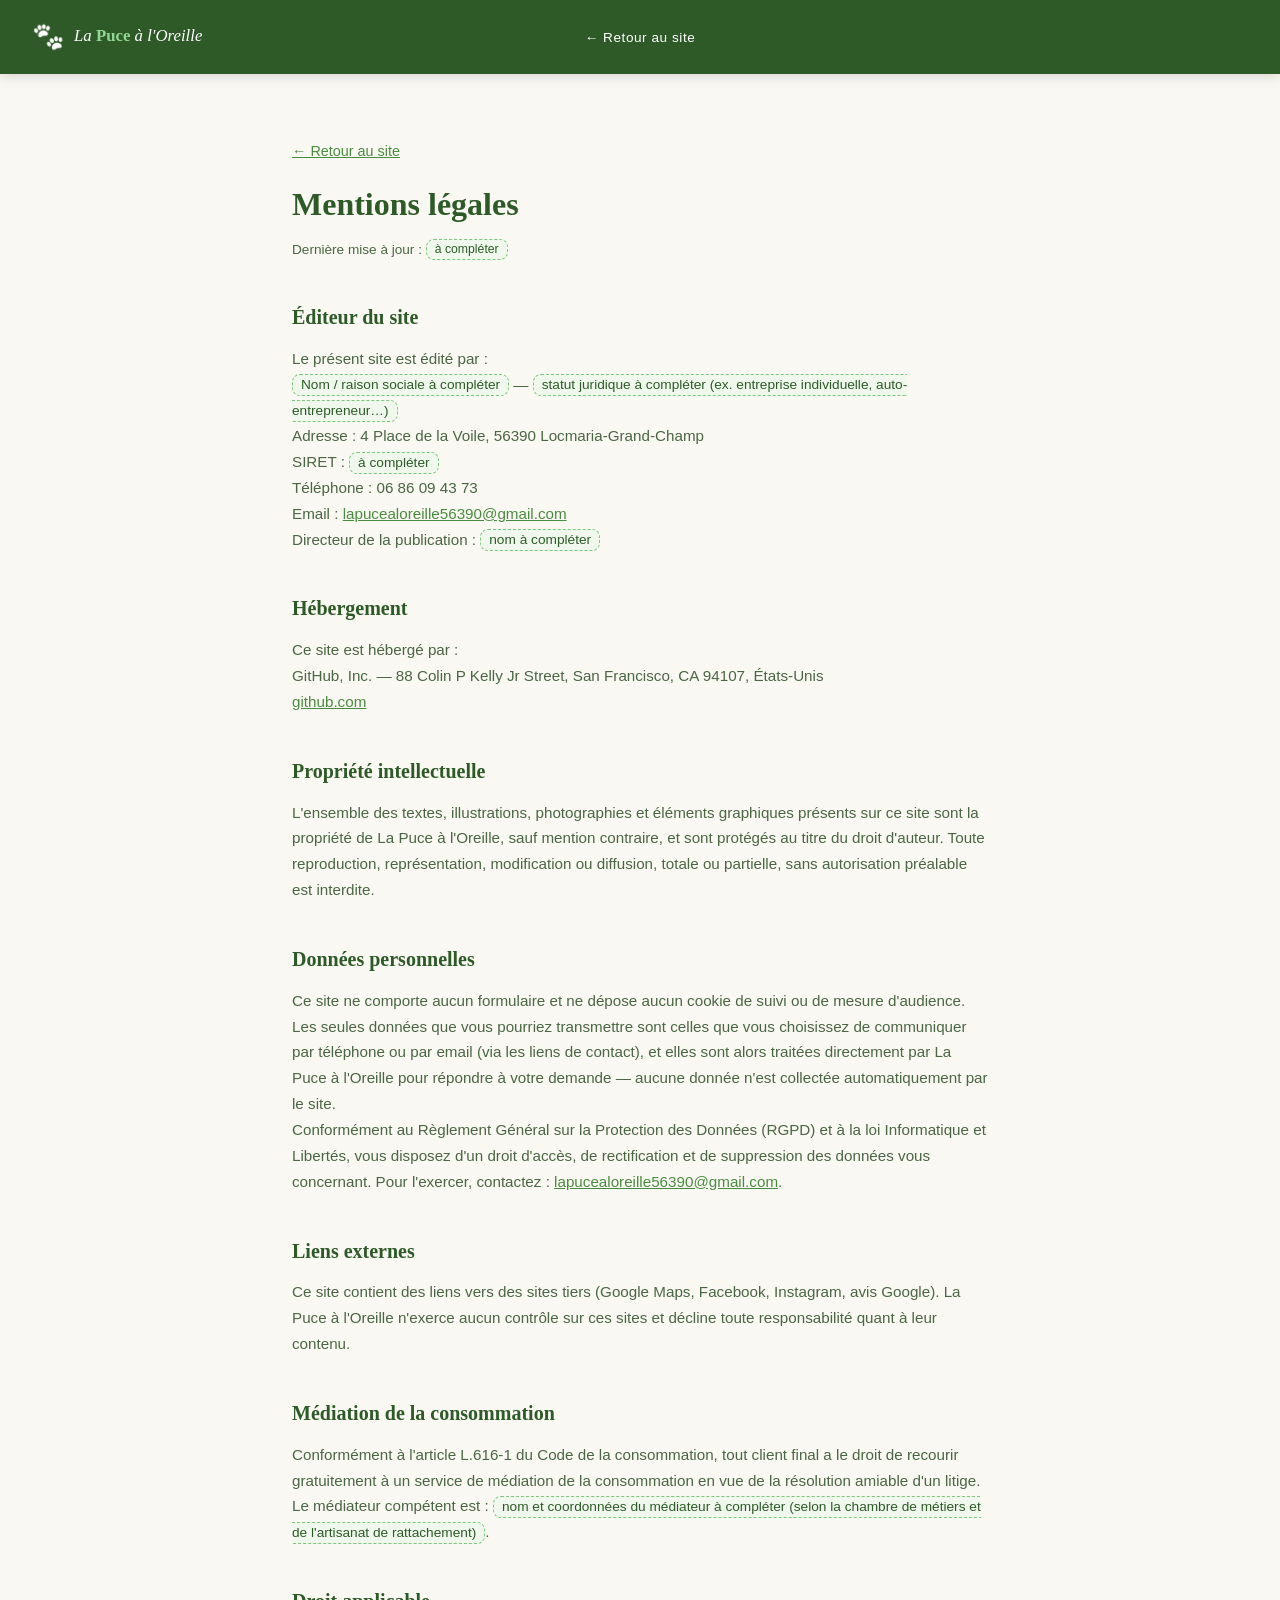
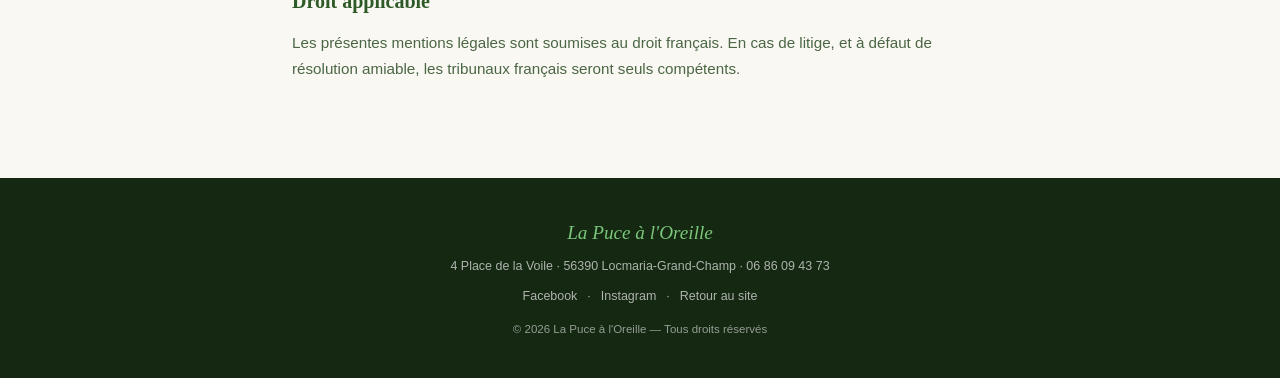
<file: mentions-legales.html>
<!DOCTYPE html>
<html lang="fr">
<head>
  <meta charset="UTF-8">
  <meta name="viewport" content="width=device-width, initial-scale=1.0">
  <meta http-equiv="Content-Security-Policy" content="default-src 'self'; style-src 'self'; script-src 'self'; img-src 'self' data:; object-src 'none'; base-uri 'self';">
  <meta name="robots" content="noindex, follow">
  <title>Mentions légales — La Puce à l'Oreille</title>
  <link rel="icon" type="image/svg+xml" href="images/favicon.svg">
  <link rel="apple-touch-icon" href="images/apple-touch-icon.png">
  <link rel="manifest" href="manifest.json">
  <meta name="theme-color" content="#2d5a27">
  <link rel="stylesheet" href="css/style.css?v=20260806a">
</head>
<body>

  <nav class="nav" id="nav">
    <a href="index.html" class="nav__logo">
      <span class="nav__patte" aria-hidden="true">🐾</span>
      <span class="nav__title">La <strong>Puce</strong> à l'Oreille</span>
    </a>
    <ul class="nav__links" style="grid-column: 3; justify-self: end;">
      <li><a href="index.html">← Retour au site</a></li>
    </ul>
  </nav>

  <main class="legal">
    <a class="legal__back" href="index.html">← Retour au site</a>
    <h1>Mentions légales</h1>
    <p class="legal__maj">Dernière mise à jour : <span class="legal__placeholder">à compléter</span></p>

    <h2>Éditeur du site</h2>
    <p>
      Le présent site est édité par :<br>
      <span class="legal__placeholder">Nom / raison sociale à compléter</span> — <span class="legal__placeholder">statut juridique à compléter (ex. entreprise individuelle, auto-entrepreneur…)</span><br>
      Adresse : 4 Place de la Voile, 56390 Locmaria-Grand-Champ<br>
      SIRET : <span class="legal__placeholder">à compléter</span><br>
      Téléphone : 06 86 09 43 73<br>
      Email : <a href="mailto:lapucealoreille56390@gmail.com">lapucealoreille56390@gmail.com</a><br>
      Directeur de la publication : <span class="legal__placeholder">nom à compléter</span>
    </p>

    <h2>Hébergement</h2>
    <p>
      Ce site est hébergé par :<br>
      GitHub, Inc. — 88 Colin P Kelly Jr Street, San Francisco, CA 94107, États-Unis<br>
      <a href="https://github.com" target="_blank" rel="noopener noreferrer">github.com</a>
    </p>

    <h2>Propriété intellectuelle</h2>
    <p>
      L'ensemble des textes, illustrations, photographies et éléments graphiques présents sur ce site sont la propriété de La Puce à l'Oreille, sauf mention contraire, et sont protégés au titre du droit d'auteur. Toute reproduction, représentation, modification ou diffusion, totale ou partielle, sans autorisation préalable est interdite.
    </p>

    <h2>Données personnelles</h2>
    <p>
      Ce site ne comporte aucun formulaire et ne dépose aucun cookie de suivi ou de mesure d'audience. Les seules données que vous pourriez transmettre sont celles que vous choisissez de communiquer par téléphone ou par email (via les liens de contact), et elles sont alors traitées directement par La Puce à l'Oreille pour répondre à votre demande — aucune donnée n'est collectée automatiquement par le site.
    </p>
    <p>
      Conformément au Règlement Général sur la Protection des Données (RGPD) et à la loi Informatique et Libertés, vous disposez d'un droit d'accès, de rectification et de suppression des données vous concernant. Pour l'exercer, contactez : <a href="mailto:lapucealoreille56390@gmail.com">lapucealoreille56390@gmail.com</a>.
    </p>

    <h2>Liens externes</h2>
    <p>
      Ce site contient des liens vers des sites tiers (Google Maps, Facebook, Instagram, avis Google). La Puce à l'Oreille n'exerce aucun contrôle sur ces sites et décline toute responsabilité quant à leur contenu.
    </p>

    <h2>Médiation de la consommation</h2>
    <p>
      Conformément à l'article L.616-1 du Code de la consommation, tout client final a le droit de recourir gratuitement à un service de médiation de la consommation en vue de la résolution amiable d'un litige. Le médiateur compétent est : <span class="legal__placeholder">nom et coordonnées du médiateur à compléter (selon la chambre de métiers et de l'artisanat de rattachement)</span>.
    </p>

    <h2>Droit applicable</h2>
    <p>
      Les présentes mentions légales sont soumises au droit français. En cas de litige, et à défaut de résolution amiable, les tribunaux français seront seuls compétents.
    </p>
  </main>

  <footer class="footer">
    <div class="footer__logo">La Puce à l'Oreille</div>
    <p class="footer__adresse">
      4 Place de la Voile · 56390 Locmaria-Grand-Champ · 06 86 09 43 73
    </p>
    <p class="footer__links">
      <a href="https://www.facebook.com/lapucealoreille56/" target="_blank" rel="noopener noreferrer">Facebook</a>
      <span>·</span>
      <a href="https://www.instagram.com/lapucealoreille56390/" target="_blank" rel="noopener noreferrer">Instagram</a>
      <span>·</span>
      <a href="index.html">Retour au site</a>
    </p>
    <p class="footer__copy">© <span id="copy-year-legal">2026</span> La Puce à l'Oreille — Tous droits réservés</p>
  </footer>

  <script src="js/legal.js?v=20260728a" defer></script>
</body>
</html>
</file>
<file: css/style.css>
/* ════════════════════════════════════════════
   LA PUCE À L'OREILLE — style.css
   ════════════════════════════════════════════ */

/* ── VARIABLES ── */
:root {
  --vert-fonce:    #2d5a27;
  --vert-moyen:    #4a8c3f;
  --vert-clair:    #7bc67a;
  --vert-clair-contrast: #94d693;
  --vert-pastel:   #c8e6c3;
  --vert-xlight:   #f0f8ee;
  --creme:         #faf8f3;
  --dore:          #d4a855;
  --texte:         #1e3a1a;
  --texte-doux:    #4a6644;
  --blanc:         #ffffff;

  --font-serif: Georgia, 'Times New Roman', serif;
  --font-sans:  Arial, Helvetica, sans-serif;

  --radius-sm:  8px;
  --radius-md:  16px;
  --radius-lg:  30px;
  --radius-pill:999px;

  --shadow-card: 0 2px 12px rgba(45,90,39,0.08);
  --shadow-hover:0 6px 24px rgba(45,90,39,0.15);

  --transition: 0.22s ease;
}

/* ── RESET ── */
*, *::before, *::after { box-sizing: border-box; margin: 0; padding: 0; }
html { scroll-behavior: smooth; overflow-x: hidden; }
body {
  font-family: var(--font-serif);
  background: var(--creme);
  color: var(--texte);
  overflow-x: hidden;
  line-height: 1.6;
}
img { max-width: 100%; height: auto; display: block; }
a  { color: inherit; }
.btn, .nav__logo, .nav__links a,
.stars-bar__link, .contact__card-value,
.social-btn, .footer__links a { text-decoration: none; }

/* Cruelty-Free tag */
.tag--cruelty {
  background: var(--vert-fonce);
  color: var(--blanc);
  font-weight: 700;
}

/* ── UTILITAIRES ── */
.eyebrow {
  font-family: var(--font-sans);
  font-size: 0.72rem;
  letter-spacing: 0.25em;
  text-transform: uppercase;
  color: #357a2c;
  margin-bottom: 0.7rem;
  display: block;
}
.eyebrow--light { color: rgba(255,255,255,0.78); }

.section__header {
  text-align: center;
  margin-bottom: 3rem;
}
.section__header h2 {
  font-size: clamp(1.7rem, 4vw, 2.5rem);
  color: var(--vert-fonce);
  line-height: 1.2;
  margin-bottom: 0.8rem;
}
.section__sub {
  font-family: var(--font-sans);
  color: var(--texte-doux);
  font-size: 1rem;
  max-width: 480px;
  margin: 0 auto;
  line-height: 1.65;
}

.section {
  padding: 5rem 2rem;
  max-width: 960px;
  margin: 0 auto;
}

.tag {
  background: var(--vert-pastel);
  color: var(--vert-fonce);
  padding: 0.3rem 0.85rem;
  border-radius: var(--radius-pill);
  font-family: var(--font-sans);
  font-size: 0.78rem;
  font-weight: 700;
  display: inline-block;
}

/* ── BOUTONS ── */
.btn {
  display: inline-flex;
  align-items: center;
  gap: 8px;
  padding: 0.85rem 1.9rem;
  border-radius: var(--radius-pill);
  font-family: var(--font-sans);
  font-size: 0.9rem;
  font-weight: 700;
  transition: transform var(--transition), box-shadow var(--transition), background var(--transition);
  cursor: pointer;
  border: none;
}
.btn:hover  { transform: translateY(-2px); }
.btn:active { transform: scale(0.98); }

.btn--primary {
  background: var(--vert-fonce);
  color: var(--blanc);
  box-shadow: 0 4px 16px rgba(45,90,39,0.25);
}

.btn--outline {
  border: 2px solid var(--vert-moyen);
  color: var(--vert-fonce);
  background: transparent;
}
.btn--outline:hover { background: var(--vert-xlight); }

.btn--outline-light {
  border: 2px solid rgba(255,255,255,0.55);
  color: var(--blanc);
  background: transparent;
}
.btn--outline-light:hover { background: rgba(255,255,255,0.12); border-color: var(--blanc); }

.btn--rdv {
  background-image:
    linear-gradient(to right, var(--blanc) 0%, var(--blanc) 47%, var(--vert-fonce) 53%, var(--vert-fonce) 100%),
    linear-gradient(var(--vert-clair), var(--vert-clair));
  background-size: 300% 100%, 100% 100%;
  background-position: 100% 0, 0 0;
  -webkit-background-clip: text, padding-box;
  background-clip: text, padding-box;
  -webkit-text-fill-color: transparent;
  color: var(--vert-fonce);
  font-size: 1rem;
  padding: 1rem 2.5rem;
  box-shadow: 0 4px 20px rgba(123,198,122,0.35);
  transition: transform var(--transition), box-shadow var(--transition), background-position 0.8s ease;
}
.btn--rdv:hover {
  background-position: 0% 0, 0 0;
}

.contact__actions { display: flex; align-items: center; gap: 1rem; flex-wrap: wrap; }

.contact__vitrine-frame {
  background: #fff;
  padding: 10px 10px 36px;
  border-radius: 3px;
  box-shadow:
    0 2px 8px rgba(0,0,0,0.1),
    0 18px 50px rgba(0,0,0,0.28);
  transform: rotate(-1.8deg);
  transition: transform 0.35s ease, box-shadow 0.35s ease;
}
.contact__vitrine-frame:hover {
  transform: rotate(0deg);
  box-shadow: 0 6px 16px rgba(0,0,0,0.12), 0 28px 60px rgba(0,0,0,0.3);
}
.contact__vitrine-frame img {
  width: 100%;
  height: auto;
  display: block;
  border-radius: 1px;
}

/* ══════════════════════════════════════════
   NAV
   ══════════════════════════════════════════ */
.nav {
  position: sticky;
  top: 0;
  z-index: 100;
  background: var(--vert-fonce);
  padding: 1rem 2rem;
  display: grid;
  grid-template-columns: 1fr auto 1fr;
  align-items: center;
  box-shadow: 0 2px 12px rgba(0,0,0,0.15);
}
.nav__logo {
  display: flex;
  align-items: center;
  gap: 10px;
}
.nav__patte { font-size: 26px; filter: brightness(0) invert(1); }
.nav__title {
  color: var(--blanc);
  font-size: 1.05rem;
  font-style: italic;
}
.nav__title strong {
  color: var(--vert-clair-contrast);
  font-style: normal;
}
.nav__links {
  list-style: none;
  display: flex;
  gap: 2rem;
  align-items: center;
  grid-column: 2;
  justify-content: center;
}
.nav__links a {
  color: var(--blanc);
  font-family: var(--font-sans);
  font-size: 0.85rem;
  letter-spacing: 0.04em;
  transition: color var(--transition);
}
.nav__links a:hover { color: var(--vert-clair); }
.nav__cta {
  background-image:
    linear-gradient(to right, var(--blanc) 0%, var(--blanc) 47%, var(--vert-fonce) 53%, var(--vert-fonce) 100%),
    linear-gradient(var(--vert-clair), var(--vert-clair)) !important;
  background-size: 300% 100%, 100% 100% !important;
  background-position: 100% 0, 0 0 !important;
  -webkit-background-clip: text, padding-box !important;
  background-clip: text, padding-box !important;
  -webkit-text-fill-color: transparent !important;
  color: var(--vert-fonce) !important;
  padding: 0.48rem 1.1rem;
  border-radius: var(--radius-pill);
  font-weight: 700 !important;
  letter-spacing: 0 !important;
  transition: background-position 0.8s ease !important;
}
.nav__cta:hover {
  background-position: 0% 0, 0 0 !important;
}

/* Burger mobile */
.nav__burger {
  display: none;
  flex-direction: column;
  gap: 5px;
  background: none;
  border: none;
  cursor: pointer;
  padding: 4px;
  grid-column: 3;
  justify-self: end;
}
.nav__burger span {
  display: block;
  width: 24px;
  height: 2px;
  background: var(--blanc);
  border-radius: 2px;
  transition: transform var(--transition), opacity var(--transition);
}
.nav__burger.open span:nth-child(1) { transform: translateY(7px) rotate(45deg); }
.nav__burger.open span:nth-child(2) { opacity: 0; }
.nav__burger.open span:nth-child(3) { transform: translateY(-7px) rotate(-45deg); }

/* ══════════════════════════════════════════
   HERO
   ══════════════════════════════════════════ */
/* Hero background: 5 fixed composite images (photo + chat + carlin + produits
   deja fusionnes dedans), une par palier de largeur. Le texte (titre/soustitre/
   bouton) est la seule chose qui reste en HTML, positionnee par-dessus via
   padding-top en pixels fixes calibres sur l'image de ce palier. */
.hero {
  background: url('../images/hero-desktop.webp?v=7') top center / 100% 100% no-repeat;
  background-color: #fff3d9;
  aspect-ratio: 1559 / 900;
  position: relative;
  overflow-x: clip;
  overflow-y: visible;
}
.hero__bg-dots {
  position: absolute;
  inset: 0;
  opacity: 0.04;
  background-image: radial-gradient(circle, white 1.5px, transparent 1.5px);
  background-size: 36px 36px;
  pointer-events: none;
  z-index: 1;
}
.hero__content {
  position: relative;
  z-index: 3;
  max-width: 540px;
  width: 100%;
  margin: 0 auto;
  text-align: center;
  padding-top: 22.8%;
}

.hero__title {
  font-size: 2.4rem;
  color: var(--vert-fonce);
  line-height: 1.18;
  margin-bottom: 1.2rem;
}
.hero__title em {
  font-style: normal;
  color: var(--vert-moyen);
}
.hero__sub {
  color: var(--texte-doux);
  font-size: 1.05rem;
  font-family: var(--font-sans);
  font-style: normal;
  line-height: 1.7;
  margin-bottom: 2.5rem;
}
.hero__actions { position: relative; display: flex; gap: 1rem; flex-wrap: wrap; justify-content: center; }


/* ══════════════════════════════════════════
   STARS BAR
   ══════════════════════════════════════════ */
.stars-bar {
  background: var(--vert-fonce);
  padding: 0.9rem 2rem;
  display: flex;
  justify-content: center;
  align-items: center;
  gap: 1.8rem;
  flex-wrap: wrap;
  border-top: 1px solid rgba(255,255,255,0.08);
  position: relative;
  z-index: 5;
}
.stars-bar__item {
  display: flex;
  align-items: center;
  gap: 7px;
  color: var(--blanc);
  font-family: var(--font-sans);
  font-size: 0.83rem;
}
.stars-bar__num {
  font-size: 1.1rem;
  font-weight: 700;
  color: var(--vert-clair-contrast);
}
.stars { color: var(--dore); letter-spacing: 2px; }
.stars__star { display: inline-block; color: var(--dore); transition: transform 0.3s ease, filter 0.3s ease; }
.stars-bar__sep { color: rgba(255,255,255,0.18); }
.stars-bar__link {
  display: flex;
  align-items: center;
  gap: 0.3rem;
  color: inherit;
  transition: opacity 0.2s;
}
.stars-bar__link:hover,
.stars-bar__link:focus-visible { opacity: 0.75; }
.stars-bar__link:hover .stars__star,
.stars-bar__link:focus-visible .stars__star { transform: scale(1.25); filter: brightness(1.35); }
.stars-bar__link:hover .stars__star:nth-child(1),
.stars-bar__link:focus-visible .stars__star:nth-child(1) { transition-delay: 0s; }
.stars-bar__link:hover .stars__star:nth-child(2),
.stars-bar__link:focus-visible .stars__star:nth-child(2) { transition-delay: 0.09s; }
.stars-bar__link:hover .stars__star:nth-child(3),
.stars-bar__link:focus-visible .stars__star:nth-child(3) { transition-delay: 0.18s; }
.stars-bar__link:hover .stars__star:nth-child(4),
.stars-bar__link:focus-visible .stars__star:nth-child(4) { transition-delay: 0.27s; }
.stars-bar__link:hover .stars__star:nth-child(5),
.stars-bar__link:focus-visible .stars__star:nth-child(5) { transition-delay: 0.36s; }

/* ══════════════════════════════════════════
   SERVICES
   ══════════════════════════════════════════ */
.section--services {
  max-width: 1200px;
}
.services-grid {
  display: grid;
  grid-template-columns: repeat(6, 1fr);
  gap: 2.2rem;
}
.service-card:nth-child(1),
.service-card:nth-child(2),
.service-card:nth-child(3) { grid-column: span 2; }
.service-card:nth-child(4),
.service-card:nth-child(5) { grid-column: span 3; }
.service-card:nth-child(4) .service-card__img,
.service-card:nth-child(5) .service-card__img { aspect-ratio: 5/2; }
.service-card:nth-child(4) h3,
.service-card:nth-child(5) h3 { font-size: 1.02rem; }
.service-card:nth-child(4) p,
.service-card:nth-child(5) p { font-size: 0.9rem; }
.service-card:nth-child(4) .service-card__prix,
.service-card:nth-child(5) .service-card__prix { font-size: 0.88rem; padding: 0.35rem 1.3rem; }
.service-card {
  background: var(--blanc);
  border: 1px solid var(--vert-pastel);
  border-radius: var(--radius-md);
  overflow: hidden;
  text-align: center;
  box-shadow: var(--shadow-card);
  transition: transform var(--transition), box-shadow var(--transition), border-color var(--transition);
  cursor: default;
  display: flex;
  flex-direction: column;
}
.service-card:hover {
  transform: translateY(-5px);
  box-shadow: var(--shadow-hover);
  border-color: var(--vert-moyen);
}
.service-card__img {
  width: 100%;
  aspect-ratio: 1;
  overflow: hidden;
  background: var(--vert-xlight);
}
.service-card__img img {
  width: 100%;
  height: 100%;
  object-fit: cover;
  transition: transform 0.4s ease;
}
.service-card:hover .service-card__img img {
  transform: scale(1.05);
}
.service-card:nth-child(4) .service-card__img img {
  object-position: left center;
}
.service-card h3 {
  font-size: 0.88rem;
  color: var(--vert-fonce);
  margin-bottom: 0.5rem;
  padding: 1.2rem 1.2rem 0;
}
.service-card p {
  font-family: var(--font-sans);
  font-size: 0.83rem;
  color: var(--texte-doux);
  line-height: 1.55;
  padding: 0 1.2rem;
  flex: 1;
}
.service-card__prix {
  display: inline-block;
  margin: 1rem auto 1.2rem;
  background: var(--vert-pastel);
  color: var(--vert-fonce);
  padding: 0.3rem 1rem;
  border-radius: var(--radius-pill);
  font-family: var(--font-sans);
  font-size: 0.82rem;
  font-weight: 700;
  letter-spacing: 0.04em;
}

.services-note {
  text-align: center;
  margin-top: 2rem;
  font-family: var(--font-sans);
  font-size: 0.83rem;
  color: var(--texte-doux);
  background: var(--vert-xlight);
  border: 1px solid var(--vert-pastel);
  border-radius: var(--radius-pill);
  padding: 0.6rem 1.5rem;
  display: flex;
  justify-content: center;
}

/* ══════════════════════════════════════════
   À PROPOS
   ══════════════════════════════════════════ */
.about {
  background: var(--vert-xlight);
  padding: 5rem 2rem;
}
.about__inner {
  max-width: 920px;
  margin: 0 auto;
  display: grid;
  grid-template-columns: 1fr 1.4fr;
  gap: 4rem;
  align-items: center;
}
.about__photo { position: relative; }
.about__frame {
  width: 100%;
  aspect-ratio: 4/5;
  border-radius: 40% 60% 60% 40% / 50% 40% 60% 50%;
  background:
    url('../images/cindy-et-chien.webp?v=2') center 30% / auto 130% no-repeat,
    linear-gradient(135deg, var(--vert-pastel), var(--vert-clair));
}
.about__badge {
  position: absolute;
  bottom: -12px;
  right: -12px;
  background: var(--vert-fonce);
  color: var(--blanc);
  padding: 0.8rem 1.2rem;
  border-radius: var(--radius-sm);
  font-family: var(--font-sans);
  font-size: 0.78rem;
  text-align: center;
  line-height: 1.4;
  box-shadow: var(--shadow-card);
}
.about__badge strong {
  display: block;
  font-size: 1.4rem;
  color: var(--vert-clair);
}
.about__text h2 {
  font-size: clamp(1.6rem, 3.5vw, 2rem);
  color: var(--vert-fonce);
  line-height: 1.2;
  margin-bottom: 1rem;
}
.about__text p {
  font-family: var(--font-sans);
  color: var(--texte-doux);
  line-height: 1.7;
  font-size: 0.95rem;
  margin-bottom: 1rem;
}
.about__tags {
  display: flex;
  flex-wrap: wrap;
  gap: 8px;
  margin-top: 1.5rem;
}

/* ══════════════════════════════════════════
   AVIS
   ══════════════════════════════════════════ */
.avis-section {
  background: var(--blanc);
  padding: 5rem 2rem;
  max-width: unset;
}
.avis-section .section__header { max-width: 960px; margin-left: auto; margin-right: auto; }
.avis-marquee {
  overflow: hidden;
  -webkit-mask-image: linear-gradient(to right, transparent 0%, #000 10%, #000 90%, transparent 100%);
  mask-image: linear-gradient(to right, transparent 0%, #000 10%, #000 90%, transparent 100%);
  margin: 0 -2rem;
  padding: 0.5rem 0 1rem;
}
.avis-marquee__track {
  display: flex;
  gap: 1.5rem;
  width: max-content;
  animation: marquee-avis 32s linear infinite;
}
.avis-marquee:hover .avis-marquee__track {
  animation-play-state: paused;
}
@keyframes marquee-avis {
  from { transform: translateX(0); }
  to   { transform: translateX(-50%); }
}
.avis-card {
  width: 320px;
  flex-shrink: 0;
  background: var(--vert-xlight);
  border: 1px solid var(--vert-pastel);
  border-radius: var(--radius-md);
  padding: 1.6rem;
  display: flex;
  flex-direction: column;
  gap: 1rem;
  transition: transform var(--transition), box-shadow var(--transition);
}
.avis-card:hover {
  transform: translateY(-3px);
  box-shadow: 0 8px 24px rgba(45,90,39,0.12);
}
.avis-card__stars {
  color: var(--dore);
  font-size: 1.05rem;
  letter-spacing: 2px;
}
.avis-card__text {
  font-style: italic;
  color: var(--texte);
  line-height: 1.65;
  font-size: 0.91rem;
  flex: 1;
}
.avis-card__auteur {
  display: flex;
  align-items: center;
  gap: 10px;
  border-top: 1px solid var(--vert-pastel);
  padding-top: 1rem;
}
.avis-card__avatar {
  width: 38px; height: 38px;
  border-radius: 50%;
  background: var(--vert-fonce);
  color: var(--blanc);
  display: flex; align-items: center; justify-content: center;
  font-family: var(--font-sans);
  font-size: 0.82rem;
  font-weight: 700;
  flex-shrink: 0;
}
.avis-card__nom {
  font-family: var(--font-sans);
  font-weight: 700;
  font-size: 0.85rem;
  color: var(--vert-fonce);
}
.avis-card__chien {
  font-family: var(--font-sans);
  font-size: 0.75rem;
  color: var(--texte-doux);
}
.avis-cta {
  text-align: center;
  margin-top: 2.5rem;
}

/* ══════════════════════════════════════════
   CONSEILS
   ══════════════════════════════════════════ */
.conseils {
  padding: 5rem 2rem;
  background: var(--vert-xlight);
}
/* Conseils — grille photo */
.conseils-grid {
  display: grid;
  grid-template-columns: repeat(4, 1fr);
  gap: 0.9rem;
  max-width: 1100px;
  margin: 2.5rem auto 0;
}
.conseil-item {
  position: relative;
  overflow: hidden;
  border-radius: var(--radius-md);
  cursor: pointer;
  background: none;
  border: none;
  padding: 0;
  aspect-ratio: 4/3;
  display: block;
}
.conseil-item img {
  width: 100%;
  height: 100%;
  object-fit: cover;
  display: block;
  transition: transform 0.4s ease;
}
.conseil-item__title {
  position: absolute;
  bottom: 0; left: 0; right: 0;
  background: linear-gradient(to top, rgba(20,40,18,0.88) 0%, rgba(20,40,18,0.15) 65%, transparent 100%);
  color: #fff;
  padding: 2rem 0.85rem 0.7rem;
  font-family: var(--font-sans);
  font-size: 0.78rem;
  font-weight: 600;
  line-height: 1.3;
  text-align: left;
}
.conseil-item:hover img { transform: scale(1.05); }
.conseil-item:hover .conseil-item__title {
  background: linear-gradient(to top, rgba(20,40,18,0.96) 0%, rgba(20,40,18,0.25) 65%, transparent 100%);
}
.conseil-item:focus-visible {
  outline: 2px solid var(--vert-clair);
  outline-offset: 2px;
}

/* ══════════════════════════════════════════
   LIGHTBOX
   ══════════════════════════════════════════ */
.lightbox {
  position: fixed;
  inset: 0;
  background: rgba(0,0,0,0.92);
  z-index: 500;
  display: flex;
  align-items: flex-start;
  justify-content: center;
  overflow-y: auto;
  padding: 2rem 1rem;
  opacity: 0;
  pointer-events: none;
  transition: opacity 0.22s ease;
}
.lightbox.open {
  opacity: 1;
  pointer-events: auto;
}
.lightbox__inner {
  position: relative;
  width: min(96vw, 600px);
  flex-shrink: 0;
  margin: auto;
}
.lightbox__img {
  display: block;
  width: 100%;
  height: auto;
  border-radius: var(--radius-md);
  box-shadow: 0 24px 80px rgba(0,0,0,0.6);
  transform-origin: center center;
  will-change: transform;
  user-select: none;
  -webkit-user-drag: none;
}
.lightbox__hint {
  position: absolute;
  bottom: -2rem;
  left: 0; right: 0;
  text-align: center;
  font-family: var(--font-sans);
  font-size: 0.7rem;
  color: rgba(255,255,255,0.5);
  pointer-events: none;
  transition: opacity 0.8s ease;
  white-space: nowrap;
}
.lightbox__close {
  position: absolute;
  top: -13px;
  right: -13px;
  width: 34px;
  height: 34px;
  border-radius: 50%;
  background: var(--vert-fonce);
  border: 2px solid rgba(255,255,255,0.35);
  color: var(--blanc);
  font-size: 0.88rem;
  line-height: 1;
  cursor: pointer;
  display: flex;
  align-items: center;
  justify-content: center;
  transition: background var(--transition), transform var(--transition);
  z-index: 1;
}
.lightbox__close:hover { background: var(--vert-moyen); transform: scale(1.1); }

/* ══════════════════════════════════════════
   GALERIE
   ══════════════════════════════════════════ */
.galerie {
  padding: 5rem 0 4rem;
  background: var(--creme);
}
.galerie .section__header {
  padding: 0 2rem;
  margin-bottom: 4.5rem;
  text-align: center;
}
.galerie .section__header h2 { color: var(--texte); }
.galerie .eyebrow { color: #357a2c; }

/* ── CAROUSEL ── */
.carousel {
  position: relative;
  max-width: 1200px;
  margin: 0 auto;
  padding: 0 0 4rem;
}
.carousel__viewport {
  overflow-x: hidden;
  overflow-y: visible;
}
.carousel__track {
  display: flex;
  transition: transform 0.5s cubic-bezier(0.4, 0, 0.2, 1);
  will-change: transform;
}
.carousel__slide {
  min-width: 100%;
  padding: 2rem 2.5rem;
}
.carousel__pair {
  display: flex;
  align-items: center;
  gap: 1rem;
}
.carousel__photo {
  flex: 1;
  position: relative;
  border-radius: var(--radius-md);
  overflow: hidden;
  transition: transform 0.4s ease;
  will-change: transform;
}
.carousel__photo img {
  width: 100%;
  height: auto;
  display: block;
  border-radius: var(--radius-md);
}
.carousel__photo:hover {
  transform: scale(1.08);
  z-index: 2;
}
.carousel__slide--vertical .carousel__photo {
  background: #f0f0ec;
  border-radius: var(--radius-md);
  overflow: hidden;
  display: flex;
  align-items: center;
  justify-content: center;
}
.carousel__slide--vertical .carousel__photo img {
  max-height: 480px;
  width: auto;
  height: auto;
  object-fit: contain;
  border-radius: var(--radius-md);
}
.carousel__badge {
  position: absolute;
  bottom: 10px;
  left: 10px;
  padding: 4px 12px;
  border-radius: var(--radius-pill);
  font-family: var(--font-sans);
  font-size: 0.65rem;
  font-weight: 700;
  letter-spacing: 0.1em;
  text-transform: uppercase;
}
.carousel__badge--avant {
  background: rgba(0,0,0,0.45);
  color: rgba(255,255,255,0.9);
}
.carousel__badge--apres {
  background: var(--vert-fonce);
  color: var(--blanc);
  border: 1px solid rgba(123,198,122,0.5);
}
.carousel__arrow {
  font-size: 1.4rem;
  color: var(--vert-moyen);
  flex-shrink: 0;
  opacity: 0.6;
}
.carousel__race {
  text-align: center;
  color: var(--texte-doux);
  font-family: var(--font-sans);
  font-size: 0.72rem;
  font-weight: 700;
  letter-spacing: 0.18em;
  text-transform: uppercase;
  margin-top: 1rem;
}
.carousel__btn {
  position: absolute;
  top: 38%;
  transform: translateY(-50%);
  width: 48px;
  height: 48px;
  border-radius: 50%;
  background: var(--blanc);
  border: 1px solid rgba(0,0,0,0.1);
  color: var(--vert-fonce);
  font-size: 1.8rem;
  line-height: 1;
  cursor: pointer;
  display: flex;
  align-items: center;
  justify-content: center;
  box-shadow: var(--shadow-card);
  transition: background 0.2s, box-shadow 0.2s;
  z-index: 10;
}
.carousel__btn:hover { background: var(--vert-xlight); box-shadow: var(--shadow-hover); }
.carousel__btn--prev { left: -24px; }
.carousel__btn--next { right: -24px; }
.carousel__dots {
  position: absolute;
  bottom: 1.2rem;
  left: 0; right: 0;
  display: flex;
  justify-content: center;
}
.carousel__dot {
  /* Cible tactile 24×24 (WCAG) autour d'un point visuel plus petit */
  width: 24px;
  height: 24px;
  padding: 0;
  border: none;
  background: none;
  cursor: pointer;
  display: flex;
  align-items: center;
  justify-content: center;
}
.carousel__dot::after {
  content: '';
  width: 7px;
  height: 7px;
  border-radius: 50%;
  background: rgba(0,0,0,0.18);
  transition: background 0.2s, transform 0.2s;
}
.carousel__dot.active::after {
  background: var(--vert-moyen);
  transform: scale(1.35);
}

/* ══════════════════════════════════════════
   CONTACT
   ══════════════════════════════════════════ */
.contact {
  background: linear-gradient(150deg, var(--vert-fonce) 0%, #1a3816 100%);
  padding: 6rem 2rem;
  position: relative;
  overflow: hidden;
}
.contact::before {
  content: '';
  position: absolute; inset: 0;
  background-image:
    radial-gradient(circle at 25% 75%, rgba(123,198,122,0.09) 0%, transparent 50%),
    radial-gradient(circle at 75% 25%, rgba(123,198,122,0.07) 0%, transparent 50%);
  pointer-events: none;
}
.contact__inner { position: relative; z-index: 2; max-width: 1250px; margin: 0 auto; }
.contact__layout {
  display: grid;
  grid-template-columns: 1.35fr 1fr;
  gap: 4rem;
  align-items: center;
}
.contact__info h2 {
  font-size: clamp(1.8rem, 4.5vw, 3rem);
  color: var(--blanc);
  line-height: 1.15;
  margin-bottom: 1rem;
}
.contact__sub {
  font-family: var(--font-sans);
  color: rgba(255,255,255,0.68);
  margin: 0 0 2.5rem;
  font-size: 1rem;
  line-height: 1.6;
}
.contact__cards {
  display: flex;
  flex-direction: column;
  gap: 0.75rem;
  margin-bottom: 2rem;
}
.contact__card {
  background: rgba(255,255,255,0.08);
  border: 1px solid rgba(255,255,255,0.14);
  border-radius: var(--radius-md);
  padding: 1.1rem 1.6rem;
  color: var(--blanc);
  font-family: var(--font-sans);
  display: flex;
  align-items: center;
  gap: 12px;
  font-size: 0.85rem;
  transition: background var(--transition);
}
.contact__card:hover { background: rgba(255,255,255,0.13); }
.contact__card > span { display: flex; opacity: 0.7; flex-shrink: 0; }
.contact__card-label { color: rgba(255,255,255,0.75); font-size: 0.72rem; margin-bottom: 2px; }
.contact__card-value {
  font-weight: 700;
  font-size: 0.92rem;
  color: var(--blanc);
  transition: color var(--transition);
}
.contact__card-value.contact__card-value--email { font-size: 0.78rem; word-break: break-all; }
.contact__card-value:hover { color: var(--vert-clair); }
.contact__card--social { flex-direction: column; align-items: flex-start; gap: 0.6rem; }
.social-links { display: flex; gap: 0.6rem; flex-wrap: wrap; margin-top: 0.4rem; }
.social-btn {
  display: inline-flex;
  align-items: center;
  gap: 0.4rem;
  padding: 0.4rem 1rem;
  border-radius: var(--radius-pill);
  font-family: var(--font-sans);
  font-size: 0.8rem;
  font-weight: 700;
  transition: opacity 0.2s, transform 0.2s;
}
.social-btn:hover { opacity: 0.85; transform: translateY(-1px); }
.social-btn--fb { background: #1877f2; color: #fff; }
.social-btn--ig { background: linear-gradient(135deg, #f58529, #dd2a7b, #8134af); color: #fff; }

.contact__map-frame {
  margin-top: 3.5rem;
  border-radius: var(--radius-md);
  overflow: hidden;
  border: 1px solid rgba(255,255,255,0.14);
  box-shadow: 0 8px 30px rgba(0,0,0,0.25);
  line-height: 0;
}
.contact__map-frame iframe { display: block; width: 100%; height: 320px; border: 0; filter: grayscale(0.15) contrast(1.05); }

/* ══════════════════════════════════════════
   FOOTER
   ══════════════════════════════════════════ */
.footer {
  background: #142812;
  padding: 2.5rem 2rem;
  text-align: center;
}
.footer__logo {
  font-style: italic;
  color: var(--vert-clair);
  font-size: 1.2rem;
  margin-bottom: 0.5rem;
}
.footer__adresse {
  font-family: var(--font-sans);
  font-size: 0.78rem;
  color: rgba(255,255,255,0.65);
  line-height: 1.7;
  margin-bottom: 0.6rem;
}
.footer__tel {
  white-space: nowrap;
}
.footer__links {
  font-family: var(--font-sans);
  font-size: 0.78rem;
  color: rgba(255,255,255,0.6);
  margin-bottom: 0.8rem;
  display: flex;
  justify-content: center;
  align-items: center;
  gap: 10px;
  flex-wrap: wrap;
}
.footer__links a {
  color: rgba(255,255,255,0.65);
  transition: color var(--transition);
}
.footer__links a:hover { color: var(--vert-clair); }
.footer__copy {
  font-family: var(--font-sans);
  font-size: 0.72rem;
  color: rgba(255,255,255,0.55);
}

/* ══════════════════════════════════════════
   SCROLL PROGRESS + BACK TO TOP
   ══════════════════════════════════════════ */
.scroll-progress {
  position: fixed;
  top: 0;
  left: 0;
  right: 0;
  height: 3px;
  background: rgba(10,28,10,0.35);
  backdrop-filter: blur(4px);
  -webkit-backdrop-filter: blur(4px);
  z-index: 101;
  pointer-events: none;
}
.scroll-progress__fill {
  height: 100%;
  width: 0%;
  background: linear-gradient(90deg, var(--vert-moyen), var(--vert-clair));
  transition: width 0.08s linear;
}

.btn-rdv-sticky { display: none; }

.back-to-top {
  position: fixed;
  bottom: 1.8rem;
  right: 1.5rem;
  width: 44px;
  height: 44px;
  border-radius: 50%;
  border: 1px solid rgba(255,255,255,0.18);
  background: rgba(20,48,20,0.62);
  backdrop-filter: blur(14px);
  -webkit-backdrop-filter: blur(14px);
  color: var(--blanc);
  cursor: pointer;
  display: flex;
  align-items: center;
  justify-content: center;
  z-index: 99;
  opacity: 0;
  transform: translateY(10px);
  transition: opacity 0.3s ease, transform 0.3s ease, background 0.2s ease;
  pointer-events: none;
}
.back-to-top.visible {
  opacity: 1;
  transform: translateY(0);
  pointer-events: auto;
}
.back-to-top:hover {
  background: rgba(45,90,39,0.82);
}
.back-to-top:focus-visible {
  outline: 2px solid var(--vert-clair);
  outline-offset: 3px;
}

/* ══════════════════════════════════════════
   RESPONSIVE
   ══════════════════════════════════════════ */
@media (max-width: 1024px) {
  .section { padding: 5rem 2.5rem; }

  /* Services : 3 par ligne, même taille ; la 2e ligne (2 cartes) se centre
     au lieu de rester collée à gauche d'une 3e colonne vide. */
  .services-grid {
    display: flex;
    flex-wrap: wrap;
    justify-content: center;
    gap: 1.8rem;
  }
  .service-card { flex: 0 1 calc((100% - 3.6rem) / 3); }
  .service-card:nth-child(4) .service-card__img,
  .service-card:nth-child(5) .service-card__img { aspect-ratio: 1; }

  .hero__title { font-size: 2rem; }
  .hero__content { max-width: 440px; }

  /* Conseils : grille 2 colonnes */
  .conseils-grid { grid-template-columns: repeat(2, 1fr); gap: 0.7rem; }

  /* À-propos : réduire l'espace */
  .about__inner { gap: 3rem; }

  /* Contact : donner un peu plus de place au texte (adresse email) sur tablette */
  .contact__layout { grid-template-columns: 1.05fr 1fr; }
  /* Le titre suit la largeur de la fenêtre (4.5vw) mais la colonne, elle,
     ne fait qu'~1/2 de cette largeur en 2 colonnes : sans ça le <br> forcé
     retombe sur 4 lignes au lieu de 2. */
  .contact__info h2 { font-size: clamp(1.5rem, 3.4vw, 2.2rem); }
}

/* Hero — image composite dediee (897x675) : fond + chat + carlin deja fusionnes */
@media (min-width: 859px) and (max-width: 1024px) {
  .hero { background-image: url('../images/hero-tablet-897.webp?v=7'); aspect-ratio: 897 / 675; }
  .hero__content { padding-top: 39.58%; }
}

/* Hero — image composite dediee (820x648) */
@media (min-width: 768px) and (max-width: 858px) {
  .hero { background-image: url('../images/hero-tablet-820.webp?v=7'); aspect-ratio: 820 / 648; }
  .hero__content { padding-top: 39.88%; }
}

@media (max-width: 900px) {
  .nav__links {
    display: none;
    flex-direction: column;
    position: absolute;
    top: 100%;
    left: 0; right: 0;
    background: var(--vert-fonce);
    padding: 1.5rem 2rem;
    gap: 1.2rem;
    box-shadow: 0 4px 20px rgba(0,0,0,0.2);
  }
  .nav__links.open { display: flex; }
  .nav__burger { display: flex; grid-column: 2; }
  .nav { grid-template-columns: auto 1fr; padding: 0.9rem 1.2rem; }
  .nav__title { white-space: nowrap; }
}

@media (max-width: 767px) {
  .hero__content { max-width: 100%; padding-left: 1.5rem; padding-right: 1.5rem; }
  .hero__title { font-size: 1.8rem; white-space: normal; }

  .about__inner {
    grid-template-columns: 1fr;
    gap: 2.5rem;
  }
  .about__frame { max-width: 260px; margin: 0 auto; }

  /* Services → 2 colonnes + cartes plus petites */
  .service-card__img { aspect-ratio: 4/3; }
  .service-card h3 { padding: 0.6rem 0.8rem 0; font-size: 0.8rem; }
  .service-card p { padding: 0 0.8rem; font-size: 0.76rem; }
  .service-card__prix { font-size: 0.78rem; padding: 0.28rem 1rem; }

  .services-grid { display: grid; grid-template-columns: 1fr 1fr; }
  .service-card { flex: none; }
  .service-card:nth-child(1),
  .service-card:nth-child(2),
  .service-card:nth-child(3),
  .service-card:nth-child(4) { grid-column: span 1 !important; }
  .service-card:nth-child(5) { grid-column: 1 / span 2 !important; }
  /* nth-child(4) (SPA) reste une carte normale sur mobile — seule
     nth-child(5) (Griffes) est en pleine largeur et garde le
     traitement "carte vedette" hérité du bloc tablette ci-dessus. */
  .service-card:nth-child(4) .service-card__img { aspect-ratio: 4/3; }
  .service-card:nth-child(5) .service-card__img { aspect-ratio: 1; }
  .service-card:nth-child(4) h3 { font-size: 0.8rem; }
  .service-card:nth-child(5) h3 { font-size: 0.88rem; }
  .service-card:nth-child(4) p { font-size: 0.76rem; }
  .service-card:nth-child(5) p { font-size: 0.83rem; }
  .service-card:nth-child(4) .service-card__prix { font-size: 0.78rem; padding: 0.28rem 1rem; }

  /* Carousel mobile — avant en haut, après en bas */
  .carousel__pair { flex-direction: column; align-items: stretch; gap: 2.5rem; }
  .carousel__arrow { display: none; }
  .carousel__btn--prev { left: 4px; }
  .carousel__btn--next { right: 4px; }
  .carousel { padding: 0 0 3.5rem; }

  /* Contact mobile — colonne unique */
  .contact__layout { grid-template-columns: 1fr; gap: 2.5rem; }
  .contact__vitrine-frame { max-width: 390px; margin: 0 auto; }
  .contact__cards { flex-direction: column; }
  .contact__card { width: auto; max-width: none; text-align: left; }

  .stars-bar { gap: 1rem; }
  .stars-bar__sep { display: none; }
  .stars-bar__item--desktop { display: none; }
  .stars-bar__sep--desktop { display: none; }

  /* Bouton RDV fixe */
  .btn-rdv-sticky {
    display: flex;
    align-items: center;
    gap: 0.5rem;
    position: fixed;
    bottom: 1.4rem;
    left: 50%;
    transform: translateX(-50%);
    background: var(--vert-fonce);
    color: var(--blanc);
    padding: 0.85rem 1.9rem;
    border-radius: var(--radius-pill);
    font-family: var(--font-sans);
    font-size: 0.95rem;
    font-weight: 700;
    white-space: nowrap;
    box-shadow: 0 4px 24px rgba(20,40,18,0.5), 0 0 0 1px rgba(255,255,255,0.07);
    z-index: 200;
    transition: transform 0.18s ease, box-shadow 0.18s ease;
  }
  .btn-rdv-sticky:active {
    transform: translateX(-50%) scale(0.96);
    box-shadow: 0 2px 12px rgba(20,40,18,0.4);
  }
}

/* Hero — image composite dediee (430x545) : fond + chat + carlin, pas de produits */
@media (min-width: 421px) and (max-width: 767px) {
  .hero { background-image: url('../images/hero-mobile-430.webp?v=7'); aspect-ratio: 430 / 545; }
  .hero__content { padding-top: 37.67%; }
}

/* Hero — image composite dediee (393x520) */
@media (max-width: 420px) {
  .hero { background-image: url('../images/hero-mobile-393.webp?v=7'); aspect-ratio: 393 / 520; }
  .hero__content { padding-top: 37.66%; }
}

@media (max-width: 480px) {
  .section { padding: 3.5rem 1.2rem; }

  /* Services → 2 colonnes compactes */
  .services-grid { gap: 1.1rem; }
  .service-card h3 { font-size: 0.76rem; }
  .service-card p { font-size: 0.72rem; }
  .service-card__prix { font-size: 0.74rem; padding: 0.24rem 0.85rem; }

  .carousel__pair { gap: 2rem; }
  .carousel__btn { width: 44px; height: 44px; font-size: 1.4rem; }

  .contact__vitrine-frame { max-width: 320px; }
}

/* ════════════════════════════════════════════
   ANIMATIONS
   ════════════════════════════════════════════ */

/* ── FADE UP (déclenché par IntersectionObserver) ── */
.fade-up {
  opacity: 0;
  transform: translateY(28px);
  transition:
    opacity 0.55s ease,
    transform 0.55s ease;
  transition-delay: var(--delay, 0ms);
}
.fade-up.visible {
  opacity: 1;
  transform: translateY(0);
}
.about__text.fade-up { --delay: 100ms; }
.services-grid .service-card:nth-child(1) { --delay: 0ms; }
.services-grid .service-card:nth-child(2) { --delay: 80ms; }
.services-grid .service-card:nth-child(3) { --delay: 160ms; }
.services-grid .service-card:nth-child(4) { --delay: 240ms; }
.services-grid .service-card:nth-child(5) { --delay: 320ms; }

/* ── NAV scrollée ── */
.nav--scrolled {
  box-shadow: 0 4px 24px rgba(0,0,0,0.22);
}

/* ── Hover patte footer ── */
.footer__logo:hover { cursor: default; }

/* ══════════════════════════════════════════
   PAGE MENTIONS LÉGALES
   ══════════════════════════════════════════ */
.legal { max-width: 760px; margin: 0 auto; padding: 4rem 2rem 6rem; }
.legal h1 { font-size: 2rem; color: var(--vert-fonce); margin-bottom: 0.5rem; }
.legal .legal__maj { font-family: var(--font-sans); color: var(--texte-doux); font-size: 0.85rem; margin-bottom: 2.5rem; }
.legal h2 { font-family: var(--font-serif); font-size: 1.25rem; color: var(--vert-fonce); margin: 2.5rem 0 0.8rem; }
.legal p, .legal li { font-family: var(--font-sans); color: var(--texte-doux); font-size: 0.95rem; line-height: 1.7; }
.legal ul { margin: 0 0 1rem 1.2rem; }
.legal a { color: var(--vert-moyen); text-decoration: underline; }
.legal__placeholder {
  background: var(--vert-xlight);
  border: 1px dashed var(--vert-clair);
  border-radius: var(--radius-sm);
  padding: 0.15rem 0.5rem;
  font-family: var(--font-sans);
  font-size: 0.9em;
  color: var(--vert-fonce);
}
.legal__back { display: inline-block; margin-bottom: 1rem; font-family: var(--font-sans); font-size: 0.9rem; }

/* ══════════════════════════════════════════
   PAGE 404
   ══════════════════════════════════════════ */
.error-404 {
  max-width: 480px;
  margin: 0 auto;
  padding: 5rem 2rem 7rem;
  text-align: center;
}
.error-404__patte { font-size: 2.6rem; margin-bottom: 0.5rem; }
.error-404__code {
  font-family: var(--font-sans);
  font-weight: 700;
  font-size: 0.9rem;
  letter-spacing: 0.25em;
  color: var(--vert-moyen);
  margin-bottom: 0.8rem;
}
.error-404 h1 { font-size: 1.8rem; color: var(--vert-fonce); line-height: 1.25; margin-bottom: 1rem; }
.error-404__text {
  font-family: var(--font-sans);
  color: var(--texte-doux);
  font-size: 1rem;
  line-height: 1.7;
  margin-bottom: 2rem;
}
</file>
